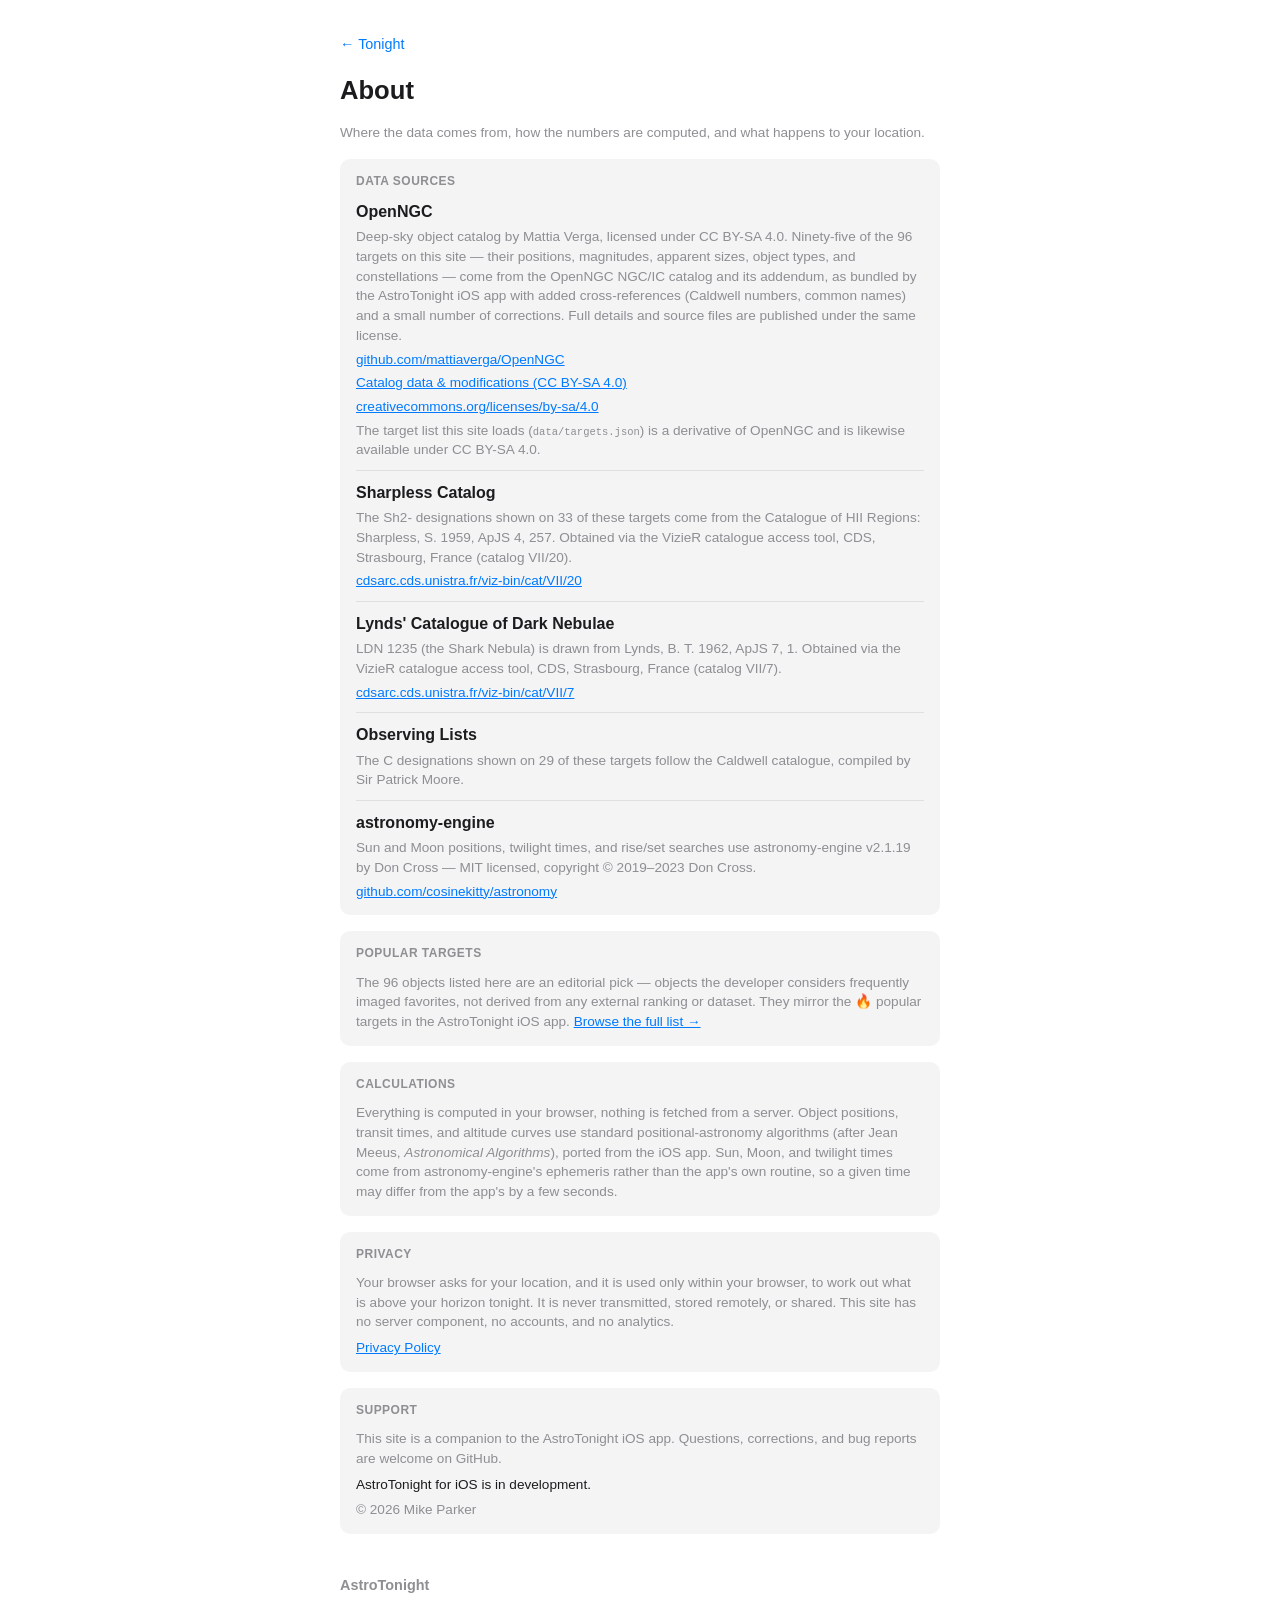
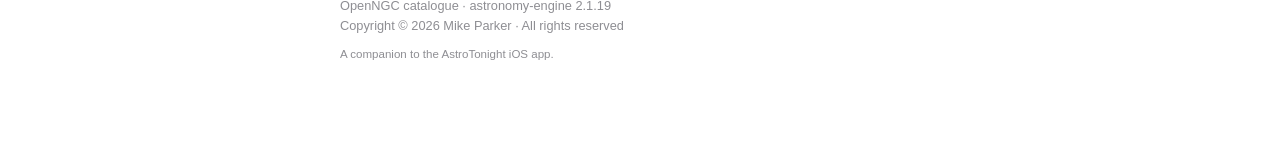
<file: about.html>
<!doctype html>
<html lang="en">
<head>
  <meta charset="utf-8" />
  <meta name="viewport" content="width=device-width, initial-scale=1" />
  <title>AstroTonight · About</title>
  <meta name="description" content="Data sources, attributions, and privacy for AstroTonight — the web companion to the AstroTonight iOS app." />
  <link rel="stylesheet" href="css/style.css" />
</head>
<body>
  <header class="page-header">
    <p><a class="back-link" href="index.html">← Tonight</a></p>
    <h1>About</h1>
    <p class="muted small">Where the data comes from, how the numbers are computed, and what happens to your location.</p>
  </header>

  <main>
    <section class="card">
      <h2>Data Sources</h2>

      <div class="source">
        <p class="source-title">OpenNGC</p>
        <p class="muted small">
          Deep-sky object catalog by Mattia Verga, licensed under CC BY-SA 4.0. Ninety-five of
          the 96 targets on this site — their positions, magnitudes, apparent sizes, object types,
          and constellations — come from the OpenNGC NGC/IC catalog and its addendum, as bundled
          by the AstroTonight iOS app with added cross-references (Caldwell numbers, common names)
          and a small number of corrections. Full details and source files are published under the
          same license.
        </p>
        <p class="small"><a href="https://github.com/mattiaverga/OpenNGC">github.com/mattiaverga/OpenNGC</a></p>
        <p class="small"><a href="https://mikep63.github.io/astrotonight-docs/catalog-data.html">Catalog data &amp; modifications (CC BY-SA 4.0)</a></p>
        <p class="small"><a href="https://creativecommons.org/licenses/by-sa/4.0/">creativecommons.org/licenses/by-sa/4.0</a></p>
        <p class="muted small">
          The target list this site loads (<code>data/targets.json</code>) is a derivative of
          OpenNGC and is likewise available under CC BY-SA 4.0.
        </p>
      </div>

      <div class="source">
        <p class="source-title">Sharpless Catalog</p>
        <p class="muted small">
          The Sh2- designations shown on 33 of these targets come from the Catalogue of HII
          Regions: Sharpless, S. 1959, ApJS 4, 257. Obtained via the VizieR catalogue access tool,
          CDS, Strasbourg, France (catalog VII/20).
        </p>
        <p class="small"><a href="https://cdsarc.cds.unistra.fr/viz-bin/cat/VII/20">cdsarc.cds.unistra.fr/viz-bin/cat/VII/20</a></p>
      </div>

      <div class="source">
        <p class="source-title">Lynds' Catalogue of Dark Nebulae</p>
        <p class="muted small">
          LDN 1235 (the Shark Nebula) is drawn from Lynds, B. T. 1962, ApJS 7, 1. Obtained via the
          VizieR catalogue access tool, CDS, Strasbourg, France (catalog VII/7).
        </p>
        <p class="small"><a href="https://cdsarc.cds.unistra.fr/viz-bin/cat/VII/7">cdsarc.cds.unistra.fr/viz-bin/cat/VII/7</a></p>
      </div>

      <div class="source">
        <p class="source-title">Observing Lists</p>
        <p class="muted small">
          The C designations shown on 29 of these targets follow the Caldwell catalogue, compiled
          by Sir Patrick Moore.
        </p>
      </div>

      <div class="source">
        <p class="source-title">astronomy-engine</p>
        <p class="muted small">
          Sun and Moon positions, twilight times, and rise/set searches use astronomy-engine
          v2.1.19 by Don Cross — MIT licensed, copyright © 2019–2023 Don Cross.
        </p>
        <p class="small"><a href="https://github.com/cosinekitty/astronomy">github.com/cosinekitty/astronomy</a></p>
      </div>
    </section>

    <section class="card">
      <h2>Popular Targets</h2>
      <p class="muted small">
        The 96 objects listed here are an editorial pick — objects the developer considers
        frequently imaged favorites, not derived from any external ranking or dataset. They mirror
        the 🔥 popular targets in the AstroTonight iOS app.
        <a href="targets.html">Browse the full list →</a>
      </p>
    </section>

    <section class="card">
      <h2>Calculations</h2>
      <p class="muted small">
        Everything is computed in your browser, nothing is fetched from a server. Object
        positions, transit times, and altitude curves use standard positional-astronomy algorithms
        (after Jean Meeus, <em>Astronomical Algorithms</em>), ported from the iOS app. Sun, Moon,
        and twilight times come from astronomy-engine's ephemeris rather than the app's own
        routine, so a given time may differ from the app's by a few seconds.
      </p>
    </section>

    <section class="card">
      <h2>Privacy</h2>
      <p class="muted small">
        Your browser asks for your location, and it is used only within your browser, to work out
        what is above your horizon tonight. It is never transmitted, stored remotely, or shared.
        This site has no server component, no accounts, and no analytics.
      </p>
      <p class="small"><a href="https://mikep63.github.io/astrotonight-docs/">Privacy Policy</a></p>
    </section>

    <section class="card">
      <h2>Support</h2>
      <p class="muted small">
        This site is a companion to the AstroTonight iOS app. Questions, corrections, and bug
        reports are welcome on GitHub.
      </p>
      <p class="small">AstroTonight for iOS is in development.</p>
      <p class="muted small">© 2026 Mike Parker</p>
    </section>
  </main>

  <footer class="page-footer">
    <p class="colophon"><strong>AstroTonight</strong><br>
      OpenNGC catalogue &middot; astronomy-engine 2.1.19<br>
      Copyright &copy; 2026 Mike Parker &middot; All rights reserved</p>
    <p class="muted small">
      A companion to the AstroTonight iOS app.
    </p>
  </footer>
</body>
</html>
</file>
<file: css/style.css>
/* Palette/type matches astrotonight-docs' existing pages (see index.html) for
   a consistent AstroTonight web presence, extended with the app's system-blue
   accent and grouped-list card styling for a denser, data-driven layout. */

* {
  box-sizing: border-box;
}

body {
  font-family: -apple-system, BlinkMacSystemFont, "Segoe UI", sans-serif;
  max-width: 640px;
  margin: 32px auto;
  padding: 0 20px 40px;
  line-height: 1.45;
  color: #1c1c1e;
}

a {
  color: #007aff;
}

.page-header h1 {
  font-size: 1.6em;
  margin-bottom: 2px;
}

.muted {
  color: #8e8e93;
}

.small {
  font-size: 0.85em;
}

.centered {
  text-align: center;
  padding: 40px 0;
}

.error {
  color: #ff3b30;
}

.card {
  background: rgba(120, 120, 128, 0.08);
  border-radius: 10px;
  padding: 14px 16px;
  margin-top: 16px;
}

.card h2 {
  font-size: 0.75em;
  text-transform: uppercase;
  letter-spacing: 0.04em;
  color: #8e8e93;
  margin: 0 0 10px;
  font-weight: 600;
}

.row-line {
  display: flex;
  justify-content: space-between;
  align-items: baseline;
  gap: 8px;
  font-variant-numeric: tabular-nums;
}

.filter-summary {
  margin-top: 14px;
  font-size: 0.85em;
  color: #8e8e93;
}

.target-row {
  display: block;
  padding: 8px 0;
  border-top: 1px solid rgba(120, 120, 128, 0.16);
  color: inherit;
  text-decoration: none;
}

.target-row:first-of-type {
  border-top: none;
  padding-top: 0;
}

.target-row:hover {
  background: rgba(120, 120, 128, 0.1);
}

.target-row .chevron {
  flex: 0 0 auto;
  font-size: 1.1em;
}

.target-row .header {
  font-size: 1em;
}

.target-row .secondary {
  color: #8e8e93;
}

.target-row .caption {
  font-size: 0.85em;
  color: #8e8e93;
  margin-top: 2px;
}

.target-row .truncate {
  overflow: hidden;
  text-overflow: ellipsis;
  white-space: nowrap;
}

.target-row .transit {
  flex: 0 0 auto;
  font-variant-numeric: tabular-nums;
}

.back-link {
  text-decoration: none;
  font-size: 0.9em;
}

/* Tracked-targets reference list (targets.html) */
.filter-box {
  width: 100%;
  margin-top: 12px;
  padding: 9px 12px;
  font-size: 1em;
  color: inherit;
  border: 1px solid rgba(120, 120, 128, 0.3);
  border-radius: 8px;
  background: rgba(120, 120, 128, 0.06);
}

.catalog-row {
  padding: 8px 0;
  border-top: 1px solid rgba(120, 120, 128, 0.16);
}

.catalog-row:first-of-type {
  border-top: none;
  padding-top: 0;
}

.catalog-row .header {
  font-size: 1em;
}

.catalog-row .secondary {
  color: #8e8e93;
}

.catalog-row .caption,
.catalog-row .designations {
  margin-top: 2px;
}

.detail-header {
  margin-top: 8px;
}

.detail-header h1 {
  font-size: 1.4em;
  margin: 0 0 2px;
}

.detail-header .secondary {
  color: #8e8e93;
  font-weight: 400;
}

.info-row {
  display: flex;
  justify-content: space-between;
  align-items: baseline;
  gap: 12px;
  padding: 4px 0;
  border-top: 1px solid rgba(120, 120, 128, 0.16);
  font-variant-numeric: tabular-nums;
}

.info-row:first-of-type {
  border-top: none;
}

.info-label {
  color: #8e8e93;
}

.info-value {
  text-align: right;
}

.alt-chart {
  display: block;
  width: 100%;
  height: auto;
  margin-top: 12px;
}

.chart-legend {
  margin: 6px 0 0;
}

/* Attribution/about page (about.html) — grouped blocks inside a .card,
   divided like the list rows elsewhere. */
.source {
  padding: 10px 0;
  border-top: 1px solid rgba(120, 120, 128, 0.16);
}

.source:first-of-type {
  border-top: none;
  padding-top: 0;
}

.source:last-of-type {
  padding-bottom: 0;
}

.source p {
  margin: 0 0 4px;
}

.source p:last-child {
  margin-bottom: 0;
}

.source-title {
  font-weight: 600;
}

.card > p {
  margin: 0 0 6px;
}

.card > p:last-child {
  margin-bottom: 0;
}

.card code {
  font-size: 0.95em;
}

.page-footer {
  margin-top: 3em;
  font-size: 0.85em;
  color: #8e8e93;
}

@media (prefers-color-scheme: dark) {
  body {
    background: #000;
    color: #f2f2f7;
  }
  a {
    color: #0a84ff;
  }
  .card {
    background: rgba(120, 120, 128, 0.16);
  }
  .target-row {
    border-top-color: rgba(120, 120, 128, 0.24);
  }
  .filter-box {
    border-color: rgba(120, 120, 128, 0.4);
    background: rgba(120, 120, 128, 0.16);
  }
  .catalog-row {
    border-top-color: rgba(120, 120, 128, 0.24);
  }
  .source {
    border-top-color: rgba(120, 120, 128, 0.24);
  }
}

/* Name, what this build is, who owns it -- the order an About box has used
   since long before any of this, and the same three lines on every one of
   these sites. */
.colophon { line-height: 1.5; margin-bottom: .7rem; font-size: .8rem; }
.colophon strong { font-size: .9rem; }
</file>
